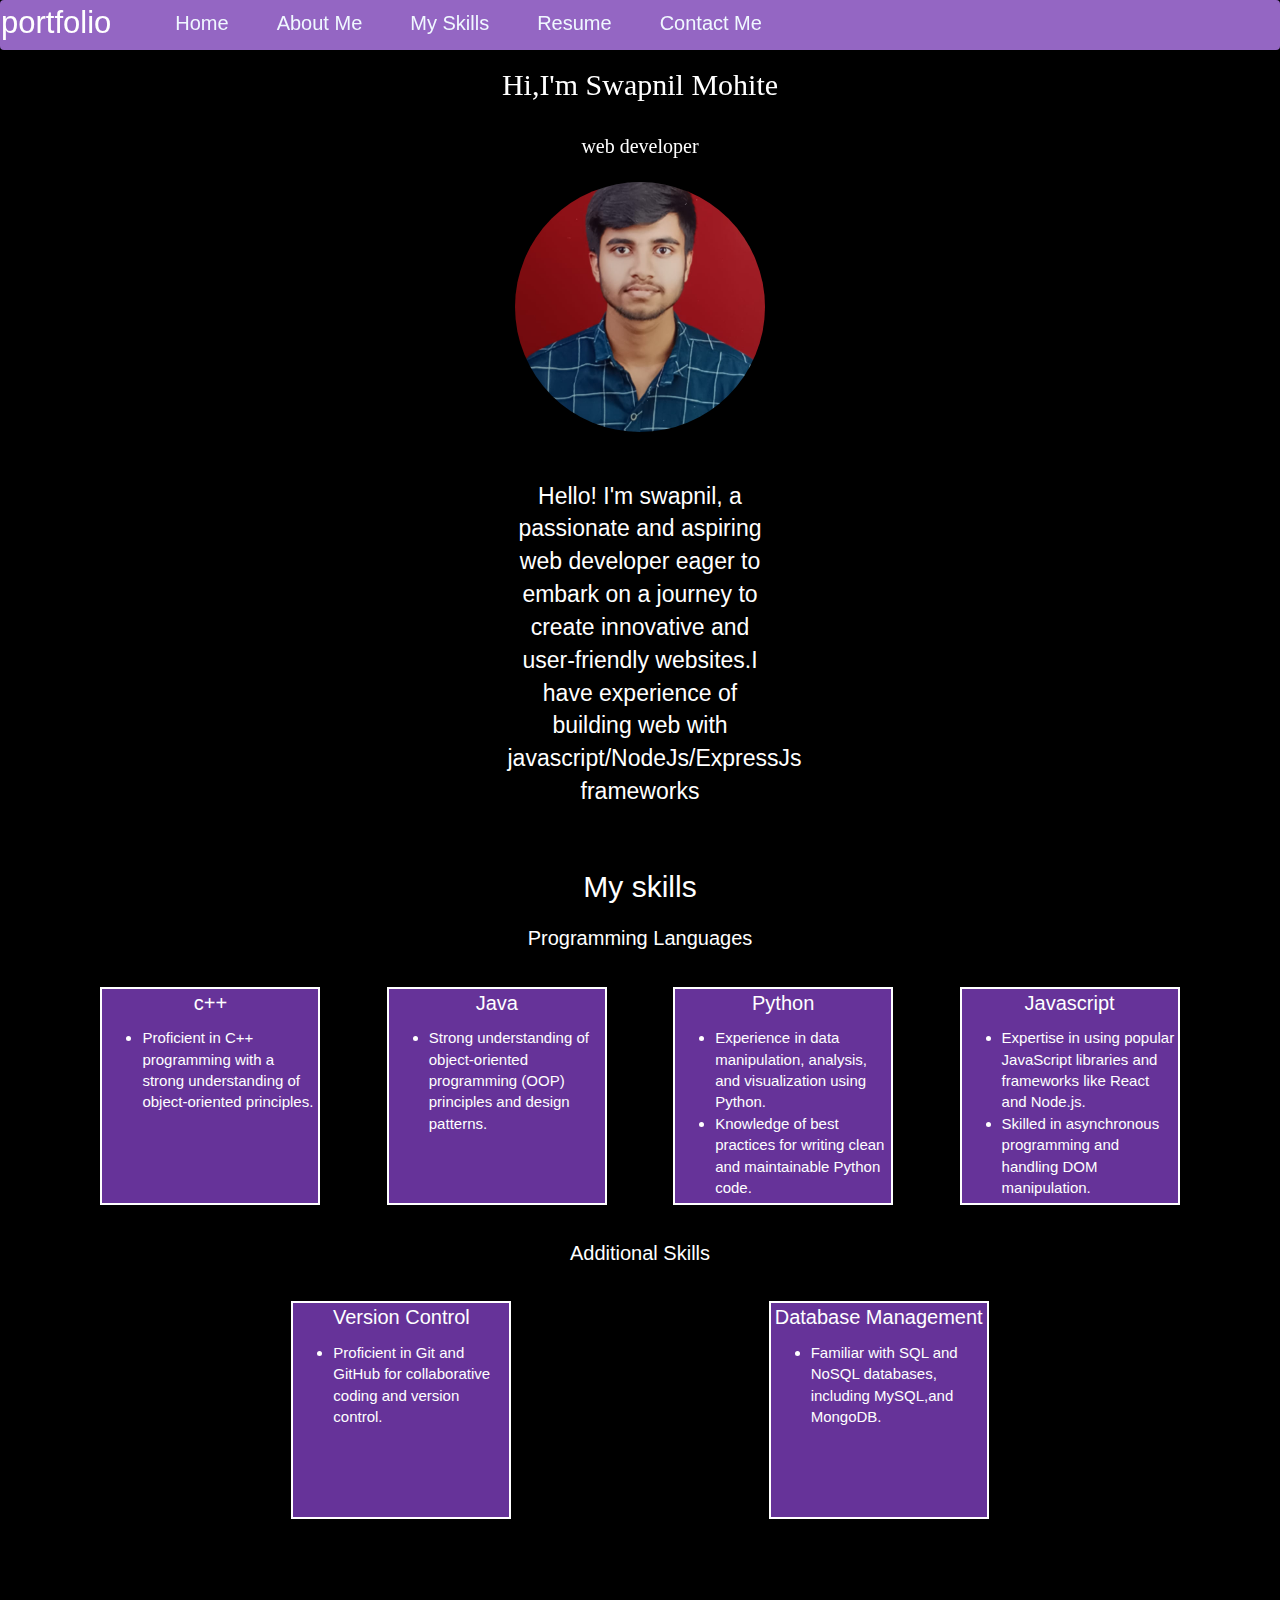
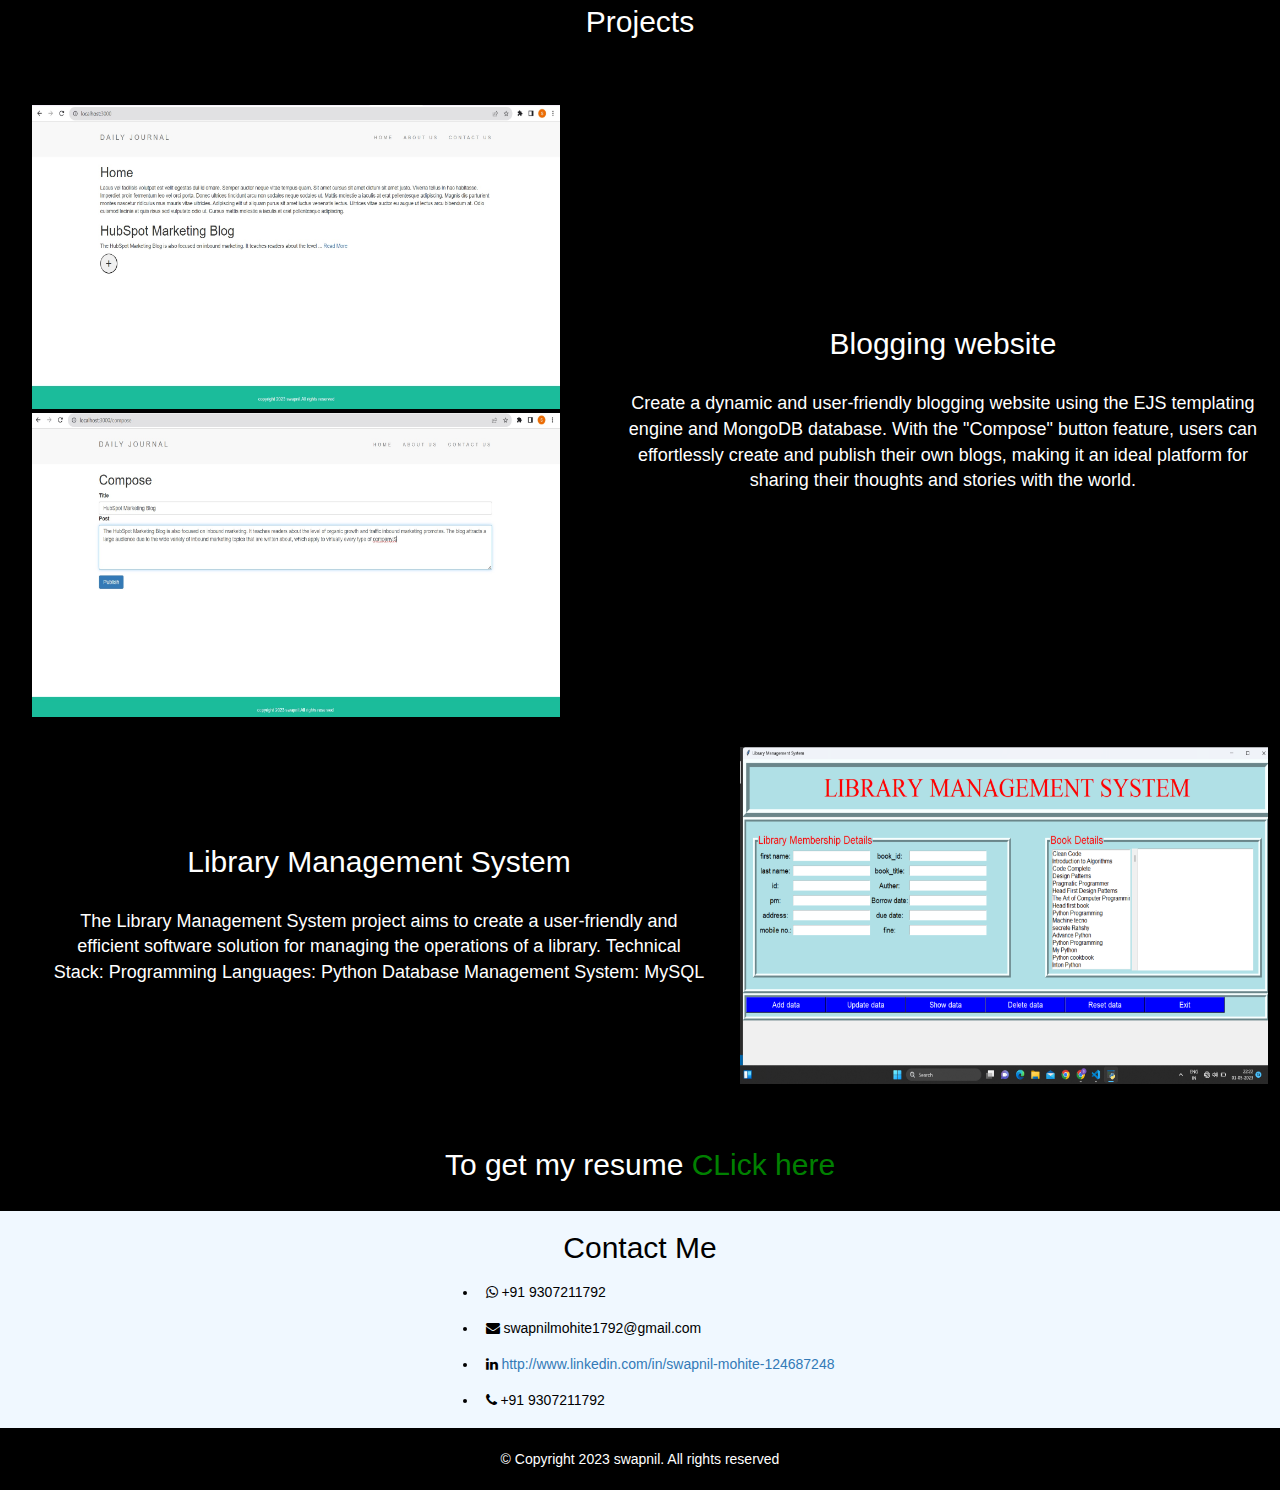
<file: codesoft_task_1/index.html>
<!DOCTYPE html>
<html lang="en">
<head>
    <meta charset="UTF-8">
    <meta name="viewport" content="width=device-width, initial-scale=1.0">
    <title>portfolio</title>
    <link rel="stylesheet" href="https://maxcdn.bootstrapcdn.com/bootstrap/3.4.1/css/bootstrap.min.css">
    <link rel="stylesheet" href="style.css">
    <link rel="stylesheet" href="https://cdnjs.cloudflare.com/ajax/libs/font-awesome/4.7.0/css/font-awesome.min.css">
</head>
<body>
    <nav class="navbar" id="navbar_top">
        <div class="portfolio">
            portfolio
        </div>
        <ul>
            <li><a href="#home">Home</a></li>
            <li><a href="#aboutme">About Me</a></li>
            <li><a href="#myskills">My Skills</a></li>
            <li><a href="#myresume">Resume</a></li>
            <li><a href="#mycontact">Contact Me</a></li>
        </ul>
       </nav>
        <header class="headr" id="home">
            <div class="name">
               
            <h2>Hi,I'm Swapnil Mohite</h2>

            <p>web developer</p>
        </div>
        <div class="about" id="aboutme">
            <div class="image">
                <img src="./assets/my_photo.jpeg" alt="">
            </div>
            <div class="aboutinfo">
                <p>Hello! I'm swapnil, a passionate and aspiring web developer eager to embark on a journey to create innovative and user-friendly websites.I have experience of building web with javascript/NodeJs/ExpressJs frameworks </p>
        </div>
        </div>
        </header>
        <div class="skills" id="myskills">
            <h2>My skills</h2>
            <p>Programming Languages</p>
            <div class="skillsbox1">
            <div class="boxes">
                <span>c++</span>
                <ul>
                    <li>
                        Proficient in C++ programming with a strong understanding of object-oriented principles.
                    </li>
                    </ul>
            </div>
            <div class="boxes">
                <span>Java</span>
                <ul>
                    <li>
                        Strong understanding of object-oriented programming (OOP) principles and design patterns.
                    </li>
                    </ul>
            </div>
            <div class="boxes">
                <span>Python</span>
                <ul>
                    <li>
                        Experience in data manipulation, analysis, and visualization using Python.
                    </li>
                    <li>
                        Knowledge of best practices for writing clean and maintainable Python code.
                    </li>
                    </ul>
            </div>
            <div class="boxes">
                <span>Javascript</span>
                <ul>
                    <li>
                        Expertise in using popular JavaScript libraries and frameworks like React and Node.js.
                    </li>
                    <li>
                        Skilled in asynchronous programming and handling DOM manipulation.
                    </li>
                    </ul>
            </div>
            </div>
            <div class="additionalskill">Additional Skills</div>
            <div class="skillsbox2">
                <div class="boxes">
                    <span>Version Control</span>
                    <ul>
                        <li>
                            Proficient in Git and GitHub for collaborative coding and version control.
                        </li>
                        </ul>
                </div>
                <div class="boxes">
                    <span>Database Management</span>
                <ul>
                    <li>
                        Familiar with SQL and NoSQL databases, including MySQL,and MongoDB.
                    </li>
                    </ul>
                </div>
            </div>
        </div>
        </div>
        <div class="projects" >
            <h2 class="projkt">Projects</h2>
            <div class="container">
                <div class="row1">
                    <div class="boximg1">
                        <img src="./assets/bloging_website_2.jpg" alt="">
                        <img src="./assets/bloging_website.jpg" alt="">
                    </div>
                    <div class="box">
                        <h2>Blogging website</h2>
                        <p>Create a dynamic and user-friendly blogging website using the EJS templating engine and MongoDB database. With the "Compose" button feature, users can effortlessly create and publish their own blogs, making it an ideal platform for sharing their thoughts and stories with the world.</p>
                    </div>
                </div>
                <div class="row2">
                    <div class="box">
                        <h2>Library Management System</h2>
                        <p>The Library Management System project aims to create a user-friendly and efficient software solution for managing the operations of a library.
                            Technical Stack: 
                            Programming Languages: Python
                            Database Management System: MySQL
                            </p>
                    </div>
                    <div class="boximg2">
                        <img src="./assets/library_management.png" alt="">
                    </div>
                </div>
            </div>
        </div>
        <div class="resume" id="myresume">
            <h2>To get my resume <a href="https://docs.google.com/document/d/1-ROImnrlq2zafghKSRPDQrR3rEbHzABw/edit?usp=sharing&ouid=114549459604052436440&rtpof=true&sd=true">CLick here</a></h2>
        </div>
        <div class="contact" id="mycontact">
            <h2>Contact Me</h2>
            <ul>
                <li>
                    <i class="fa fa-whatsapp mr-3" aria-hidden="true"></i>
                    <!-- <a href="/">+91 9307211792</a> -->
                    <span>+91 9307211792</span>
                  </li>
                  <li>
                    <i class="fa fa-envelope" aria-hidden="true"></i>
                    <!-- <a href="/">swapnilmohite1792@gmail.com</a> -->
                    <span>swapnilmohite1792@gmail.com</span>
                  </li>
                  <li>
                    <i class="fa fa-linkedin" aria-hidden="true"></i>
                    <a href="https://www.linkedin.com/in/swapnil-mohite-124687248">  http://www.linkedin.com/in/swapnil-mohite-124687248</a>
                  </li>
                  <li>
                    <i class="fa fa-phone" aria-hidden="true"></i>
                    <!-- <a href="/">+91 9307211792</a> -->
                    <span>+91 9307211792</span>
                  </li>
            </ul>
        </div>
        <footer>
            <div class="footr">
                <p class="copyright">© Copyright 2023 swapnil. All rights reserved</p>
              </div>
        </footer>
</body>
</html>
</file>
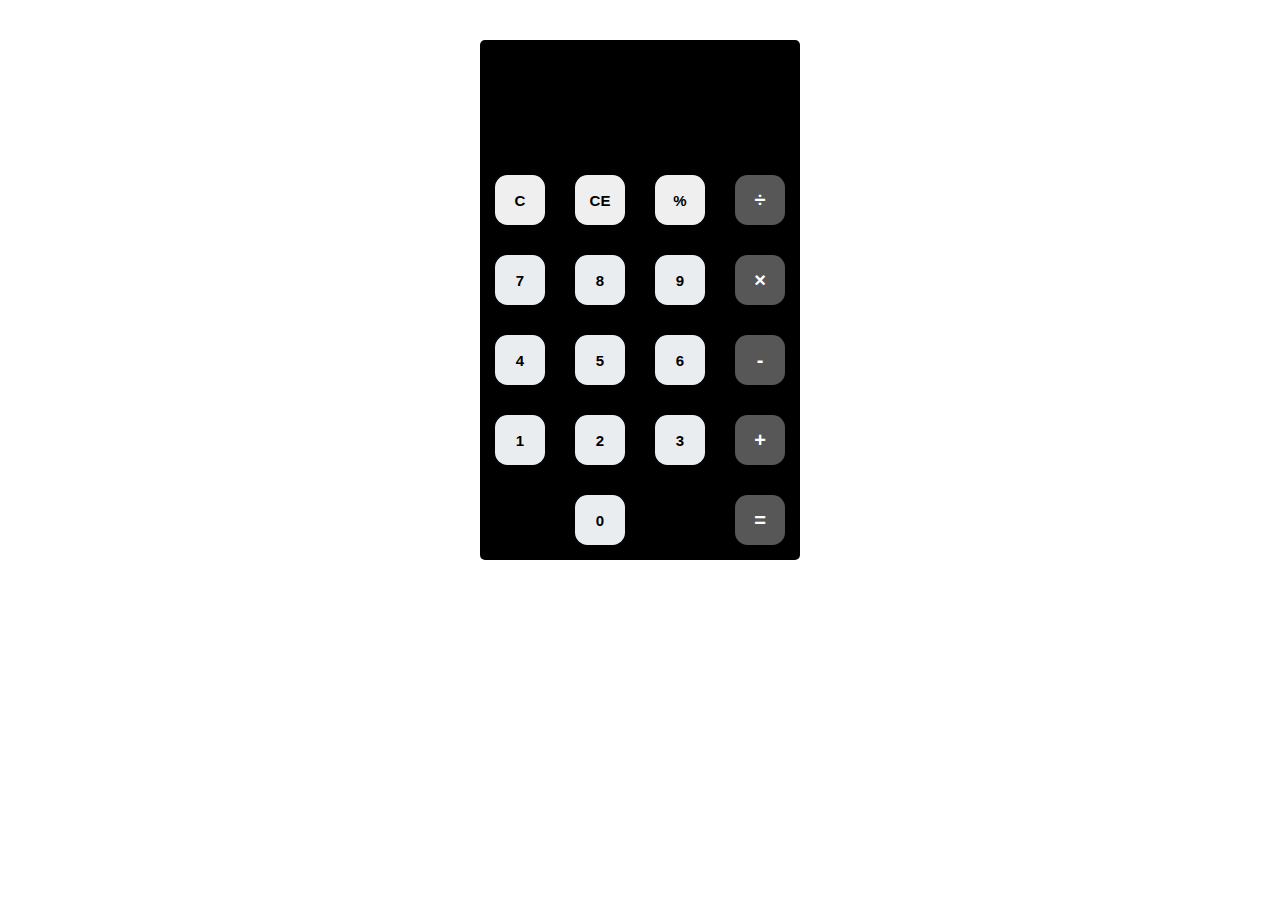
<file: codsoft_task_3/index.html>
<html>
	<head>
		<link rel="stylesheet" type="text/css" href="style.css">
		<link href="https://fonts.googleapis.com/css?family=Open+Sans:600,700" rel="stylesheet">
		<title>calculator</title>
	</head>
	<body>
		<div id="container">
			<div id="calculator">
				<div id="result">
					<div id="operand1">
						<p id="operand1-value"></p>
					</div>
					<div id="output">
						<p id="output-value"></p>
					</div>
				</div>
				<div id="keyboard">
					<button class="operator" id="clear">C</button>
					<button class="operator" id="backspace">CE</button>
					<button class="operator" id="%">%</button>
					<button class="operator" id="/">&#247;</button>
					<button class="number" id="7">7</button>
					<button class="number" id="8">8</button>
					<button class="number" id="9">9</button>
					<button class="operator" id="*">&times;</button>
					<button class="number" id="4">4</button>
					<button class="number" id="5">5</button>
					<button class="number" id="6">6</button>
					<button class="operator" id="-">-</button>
					<button class="number" id="1">1</button>
					<button class="number" id="2">2</button>
					<button class="number" id="3">3</button>
					<button class="operator" id="+">+</button>
					<button class="empty" id="empty"></button>
					<button class="number" id="0">0</button>
					<button class="empty" id="empty"></button>
					<button class="operator" id="=">=</button>
				</div>
			</div>
		</div>
		<script src="index.js"></script>
	</body>
</html>
</file>
<file: codesoft_task_1/style.css>
html {
    overflow-x: hidden;
}
body{
    background-color: black;
    overflow-x: hidden;
    color: white;
    /* position: relative;
    top: 0px; */
}
*{
    margin: 0;
    font-family: Arial;
    border: border-box;  
    scroll-behavior: smooth; 
}
#navbar_top{
    position: fixed;
    top: 0;
}
.portfolio {
    position: relative;
    top: 0;
    font-size: 31px;
}
.navbar{
    background-color: #9466c3;
    display: flex;
    font-size: 20px;
   width: 100%;
}
.navbar li{
list-style:none;
margin:13px,20px;
padding-top: 8px;
}
.navbar li a{
    text-decoration: none;
    padding:10px 10px;
    margin:14px;
    color:aliceblue;
    }
    .navbar ul{
display: flex;
}
.navbar li:hover{
    transform: scale(1.2);
}
.navbar li a:after {
    content: '';
    position: absolute;
    width: 100%;
    transform: scaleX(0);
    height: 2px;
    bottom: 0;
    left: 0;
    background-color: #523ee8;
    transform-origin: bottom right;
    transition: transform 0.25s ease-out;
  }
  
  .navbar li a:hover:after {
    transform: scaleX(1);
    transform-origin: bottom left;
  }
  .name{
    display: flex;display: flex;
    flex-direction: column;
    justify-content: center;
    align-items: center;
  }
  .name h2, .name p{
    position: relative;
    font-family: 'Times New Roman', Times, serif;
animation: flow 2s ease-out 0s 1 normal;
  }
  .name p{
    font-size: 20px;
  }
  @keyframes flow {
    from{
        transform: scaleX(0);
    }
    to{
        transform: scaleX(1);
    }
  }
.image img{
    width: 250px;
    height: 250px;
    object-fit: cover;
    border-radius: 50%;
}
.headr{
    display: flex;
    /* margin: 26px; */
    flex-direction: column;
    padding: 20px;
    margin-top: 28px;
}
.about {
    display: flex;
    flex-direction: column;
    justify-content: center;
    align-items: center;
    left: 598px;
    /* right: 0; */
}
.aboutinfo {
    display: flex;
    width: 100%;
    justify-content: center;
    align-items: center;
    margin-top: 27px;
    
}
.skills h2,p{
    text-align: center;
    margin: 21px;
}
.skills p{
    font-size: 20px;
}
.skillsbox1{
    display: flex;
    justify-content: space-evenly;
    flex-wrap: wrap;
    margin: 34px;
}
.skillsbox2{
    display: flex;
    justify-content: space-evenly;
    flex-wrap: wrap;
    margin: 34px;
}
.additionalskill{
    text-align: center;
    font-size: 20px;
}
.boxes{
    width: 220px;
    height: 218px;
    border: 2px solid white;
    background-color: rebeccapurple;
    display: flex;
    flex-direction: column;
    align-items: center;
    font-size: 15px;
}
.boxes:hover{
    transform: scale(1.2);
    box-shadow: 10px 10px 10px green;
}
.boxes span{
    font-size: 20px;
    margin-bottom: 10px;
}
.aboutinfo p{
    width: 265px;
    font-size: 23px;
}
.container{
    width: 100%;
    display: flex;
    flex-direction: column;
    margin: 15px;
}
.projects{
    margin-top: 86px;
}
.projkt{
    text-align: center;

}
.row1{
    width: 100%;
    display: flex;
    flex-direction: row;
    margin: 50px 0 10px 0;
}
.row2{
    width: 100%;
    display: flex;
    flex-direction: row;
    margin: 6px 0 10px 0;
}
.box{
   display: flex;
   flex-direction: column;
   justify-content: center;
   align-items: center;
   /* margin-left: 51px; */
   width: 100%;
   font-size: 18px;
}
.boximg1 img{
    vertical-align: middle;

    width: 528px;
    height: 304px;
    margin: 2px;
}
.boximg2 img{
    vertical-align: middle;
    /* width: 270px;
    height: 258px; */
    width: 528px;
    height: 337px;
    margin: 12px;
}
.resume{
    margin-top: 42px;
}
.resume h2{
    text-align: center;
}
.resume a{
    color: green;
}
.contact{
    display: flex;
    flex-direction: column;
    justify-content: center;
    align-items: center;
    color: black;
    background-color: aliceblue;
    margin-top: 30px;
}
.contact ul li{
    padding: 8px;
}
</file>
<file: codsoft_task_3/style.css>
/* CSS Reset & Global Styles
* {
    box-sizing: border-box;
    padding: 0;
    margin: 0;
    font-family: Inter, -apple-system, BlinkMacSystemFont, 'Segoe UI', 'Open Sans';
    -webkit-appearance: none;
  }
  
  .wrapper {
    height: 100vh;
    width: 100%;
    display: flex;
    justify-content: center;
    flex-direction: column;
    align-items: center;
    background-color: rgb(7, 210, 199);
    transition: 0.8s all;
  }
  
  h1 {
    margin-bottom: 1.5%;
    color: #fff;
    font-weight: normal;
  }
  
  .container {
    width: 350px;
    display: flex;
    justify-content: center;
    flex-direction: column;
    align-items: center;
  }
  
  .header-container {
    display: flex;
    justify-content: space-between;
    align-items: center;
    width: 80%;
  }
  
  .top-buttons {
    display: flex;
    align-items: center;
  }
  
  input {
    padding: 25px;
    color: rgb(87, 87, 87);
    font-size: 1em;
    cursor: pointer;
    width: 70px;
    background-color: #fff;
    border: none;
    outline: none;
    border-radius: 100px;
    margin: 0.2em;
  }
  
  .first-row,
  .second-row,
  .third-row,
  .fourth-row,
  .fifth-row {
    margin-bottom: 4px;
  }
  
  input[type="button"] {
    color: rgb(122, 122, 122);
  }
  
  input[type="text"] {
    background-color: rgb(255, 255, 255);
    width: 222.5px;
  }
  
  input[type="button"]:hover {
    background-color: rgb(37, 35, 59);
    color: #fff;
  }
  
  #clear-button {
    color: #fff;
    background-color: rgb(255, 25, 25);
  }
  
  a {
    text-decoration: none;
    color: #fff;
  }
  
  #github-icon {
    margin-right: 10px;
  }
  
  .theme-button {
    all: unset;
    cursor: pointer;
  } */


  body{
	font-family: 'Open Sans',sans-serif;
	/* background-color: black; */
    background-color: white;
}
#container{
	width: 1000px;
	height: 550px;
	/* background-image: linear-gradient(rgba(0,0,0,0.3),rgba(0,0,0,0.3)), url(bgImg.jpg); */
	margin: 20px auto;	
}
#calculator{
	width: 320px;
	height: 520px;
	/* background-color: #eaedef; */
    background-color: black;
	margin: 0 auto;
	top: 20px;
	position: relative;
	border-radius: 5px;
	/* box-shadow: 0 4px 8px 0 rgba(0, 0, 0, 0.2), 0 6px 20px 0 rgba(0, 0, 0, 0.19); */

}
#result{
	height: 120px;
    color: white;
}
#operand1{
	text-align: right;
	height: 20px;
	margin: 0 20px;
	padding-top: 20px;
	font-size: 15px;
	color: #919191;
}
#output{
	text-align: right;
	height: 60px;
	margin: 10px 20px;
	font-size: 30px;
}
#keyboard{
	height: 400px;
    display: flex;
    flex-wrap: wrap;
}
.operator, .number, .empty{
	width: 50px;
	height: 50px;
	margin: 15px;
	border-radius: 25%;
	border-width: 0;
	font-weight: bold;
	font-size: 15px;
}
.number{
	background-color: #eaedef;
}
.empty{
    background-color: black;
}
.number, .operator{
	cursor: pointer;
}
/* .operator:active, .number:active{
	font-size: 13px;
} */
/* .operator:focus, .number:focus, .empty:focus{
	outline: 0;
} */
button:nth-child(4){
	font-size: 20px;
	/* background-color: #20b2aa; */
    /* background-color: black; */
    background-color:  rgb(87, 87, 87);
    color: white;
}
button:nth-child(8){
	font-size: 20px;
	/* background-color: #ffa500; */
    background-color:  rgb(87, 87, 87);
    color: white;
}
button:nth-child(12){
	font-size: 20px;
	/* background-color: #f08080; */
    background-color:  rgb(87, 87, 87);
    color: white;
}
button:nth-child(16){
	font-size: 20px;
	/* background-color: #7d93e0; */
    background-color:  rgb(87, 87, 87);
    color: white;
}
button:nth-child(20){
	font-size: 20px;
	/* background-color: #9477af; */
    background-color:  rgb(87, 87, 87);
    color: white;
}
</file>
